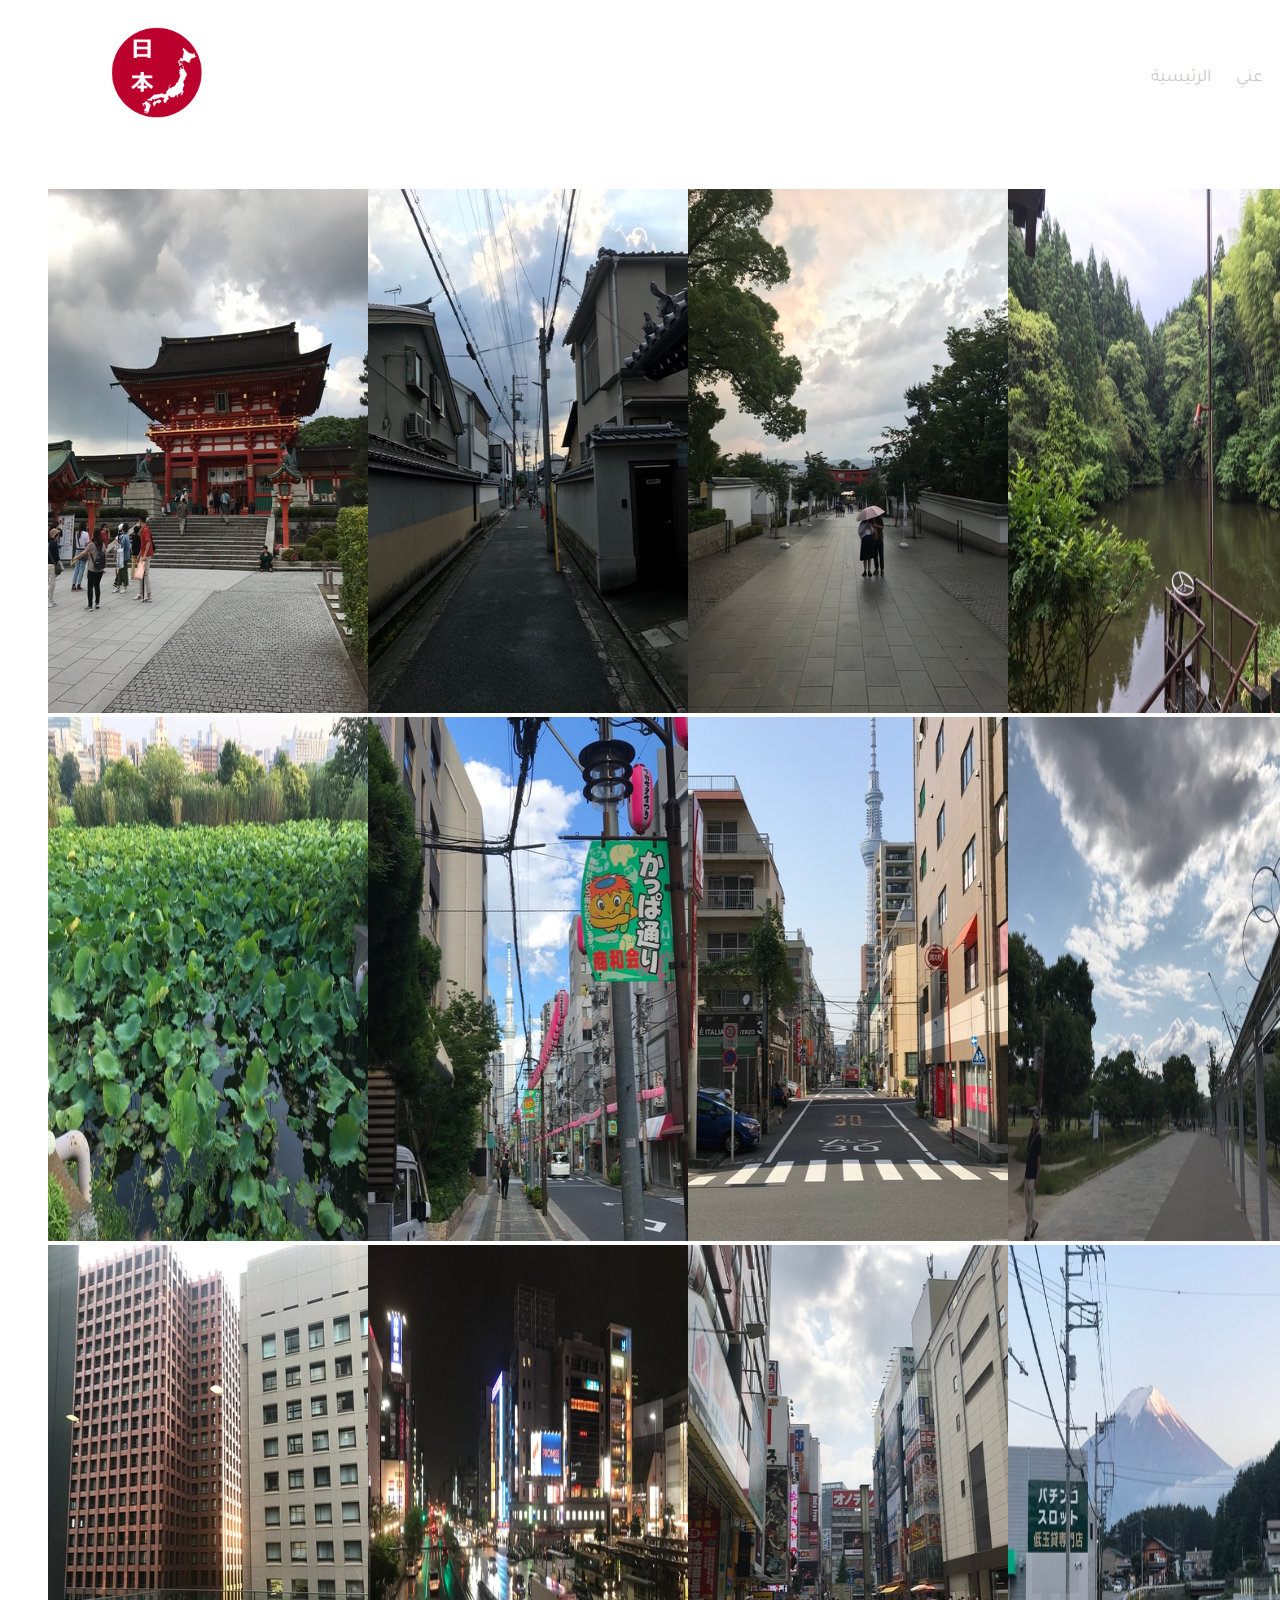
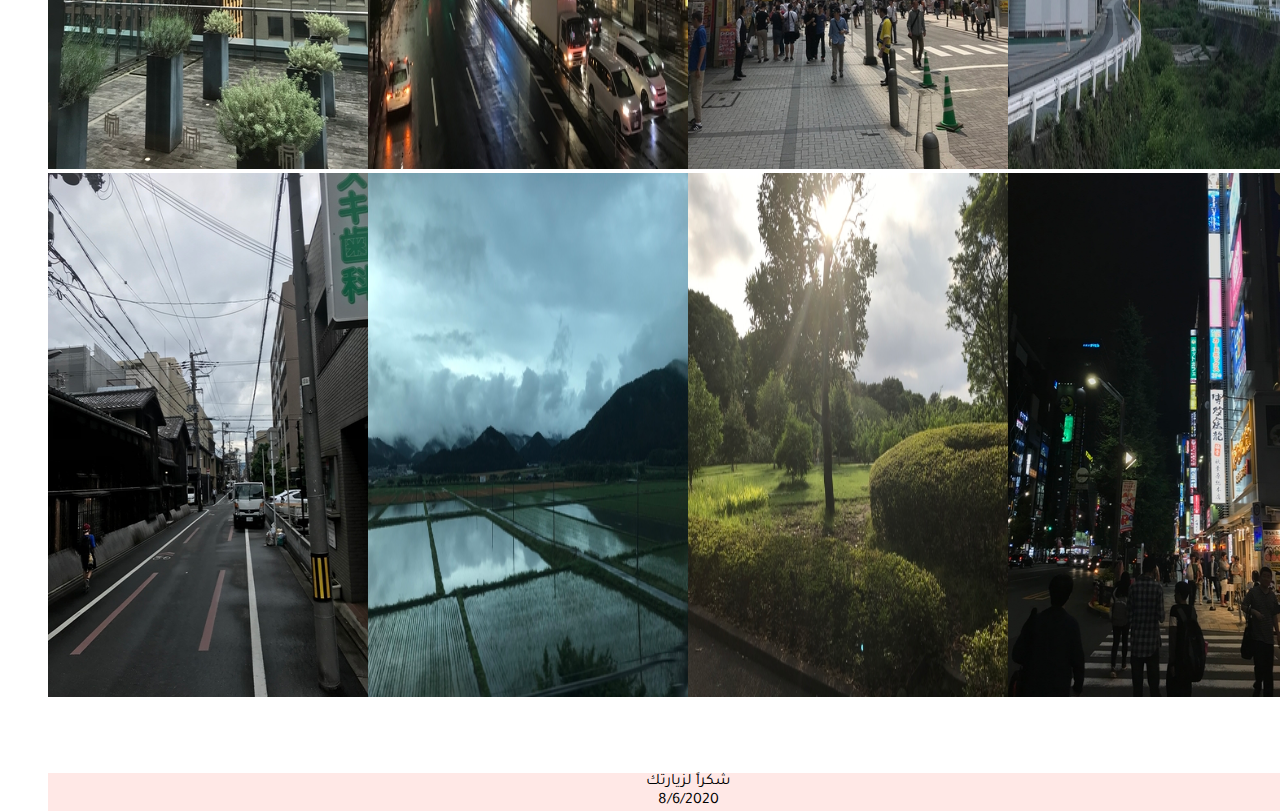
<file: index.html>
<!DOCTYPE html>
<html lang="en" dir="rtl">
  <head>
    <meta charset="utf-8">
    <meta name="description" content="Japan trip photos. My first HTML project">
    <link rel="stylesheet" href="style.css" type="text/css"/>
    <title>Japan Trip Photos</title>
  </head>
  <body>
    <div class="container"> <!-- NOTE: حامل لجميع عناصر الموقع -->
      <div class="navi-bar">

          <div class="left-navi"> <!-- NOTE: الجهه اليسرى من شريط الاختيارات -->
              <div class="navi-link">
                  <a href="about.html">عني</a>
              </div>
              <div class="navi-link">
                  <a href="index.html">الرئيسية</a>
              </div>
          </div>

          <div class="right-navi"> <!-- NOTE: الجهه اليمنى من شريط الاختيارات -->
              <div class="name-style">
                  <div class="logo"><img src="images/flag.png" alt="Japan Flag" title="Japan Flag"></div>
              </div>
          </div>
      </div>

      <div class="content_master">
            <div class="content_itemS">

                <div class="item">
                      <img id = "myImg0" class="image" src="images/japan1.jpg" alt="a" onclick="picturePicker(id)">
                      <div class="subtitle" onclick="picturePicker('myImg0')">
                          <div class="text"  >test</div>
                      </div>
                </div>
                <div class="item">
                      <img id = "myImg1" class="image" src="images/japan2.jpg" alt="a" onclick="picturePicker(id)">
                      <div class="subtitle">
                          <div class="text"></div>
                      </div>
                </div>


            <!--    <div class="item">
                      <div id="myImg1" class="image" style="background-image:url('images/japan2.jpg')"></div>
                      <div class="subtitle">
                          <div class="text"></div>
                      </div>
                </div> -->

                <div class="item">
                      <img id = "myImg2" class="image" src="images/japan3.jpg" alt="a" onclick="picturePicker(id)">
                      <div class="subtitle">
                          <div class="text"></div>
                      </div>
                </div>
                <div class="item">
                      <img id = "myImg3" class="image" src="images/japan4.jpg" alt="a" onclick="picturePicker(id)">
                      <div class="subtitle">
                          <div class="text"></div>
                      </div>
                </div>
                <div class="item">
                      <img id = "myImg4" class="image" src="images/japan5.jpg" alt="a" onclick="picturePicker(id)">
                      <div class="subtitle">
                          <div class="text"></div>
                      </div>
                </div>
                <div class="item">
                      <img id = "myImg5" class="image" src="images/japan6.jpg" alt="a" onclick="picturePicker(id)">
                      <div class="subtitle">
                          <div class="text"></div>
                      </div>
                </div>
                <div class="item">
                      <img id = "myImg6" class="image" src="images/japan7.jpg" alt="a" onclick="picturePicker(id)">
                      <div class="subtitle">
                          <div class="text"></div>
                      </div>
                </div>
                <div class="item">
                      <img id = "myImg7" class="image" src="images/japan8.jpg" alt="a" onclick="picturePicker(id)">
                      <div class="subtitle">
                          <div class="text"></div>
                      </div>
                </div>
                <div class="item">
                      <img id = "myImg8" class="image" src="images/japan9.jpg" alt="a" onclick="picturePicker(id)">
                      <div class="subtitle">
                          <div class="text"></div>
                      </div>
                </div>
                <div class="item">
                      <img id = "myImg9" class="image" src="images/japan10.jpg" alt="a" onclick="picturePicker(id)">
                      <div class="subtitle">
                          <div class="text"></div>
                      </div>
                </div>
                <div class="item">
                      <img id = "myImg10" class="image" src="images/japan11.jpg" alt="a" onclick="picturePicker(id)">
                      <div class="subtitle">
                          <div class="text"></div>
                      </div>
                </div>
                <div class="item">
                      <img id = "myImg11" class="image" src="images/japan12.jpg" alt="a" onclick="picturePicker(id)">
                      <div class="subtitle">
                          <div class="text" onclick="picturePicker(id)"></div>
                      </div>
                </div>
                <div class="item">
                      <img id = "myImg12" class="image" src="images/japan13.jpg" alt="a" onclick="picturePicker(id)">
                      <div class="subtitle">
                          <div class="text"></div>
                      </div>
                </div>
                <div class="item">
                      <img id = "myImg13" class="image" src="images/japan14.jpg" alt="a" onclick="picturePicker(id)">
                      <div class="subtitle">
                          <div class="text"></div>
                      </div>
                </div>
                <div class="item">
                      <img id = "myImg14" class="image" src="images/japan15.jpg" alt="a" onclick="picturePicker(id)">
                      <div class="subtitle">
                          <div class="text"></div>
                      </div>
                </div>
                <div class="item">
                      <img id = "myImg15" class="image" src="images/japan16.jpg" alt="a" onclick="picturePicker(id)">
                      <div class="subtitle">
                          <div class="text"></div>
                      </div>
                </div>

                <div id="myModal" class="modal">
                  <span class="close">&times;</span>
                  <img class="modal-content" id="img01">
                </div>

            </div>
      </div>
      <br><br><br><br>
      <div class="footer">شكراً لزيارتك</div>
      <div class="footer">8/6/2020</div>


    </div>


  </body>

  <script>

      const portfolioItems = document.querySelectorAll('.item')
      portfolioItems.forEach(portfolioItems => {
          portfolioItems.addEventListener('mouseover', () =>{
              console.log(portfolioItems.childNodes[1].classList);
              portfolioItems.childNodes[1].classList.add('photo-darken')
          })
          portfolioItems.addEventListener('mouseout', () =>{
              portfolioItems.childNodes[1].classList.remove('photo-darken')
          })
      })
      var modal = document.getElementById("myModal");


      function picturePicker(photoID){


        var img = document.getElementById(photoID);
        var modalImg = document.getElementById("img01");

        img.onclick = function(){
          modal.style.display = "block";
          modalImg.src = this.src;

        return
        }



      }



      // Get the <span> element that closes the modal
      var span = document.getElementsByClassName("close")[0];

      // When the user clicks on <span> (x), close the modal
      span.onclick = function() {
        modal.style.display = "none";
      }


  </script>


</html>
</file>
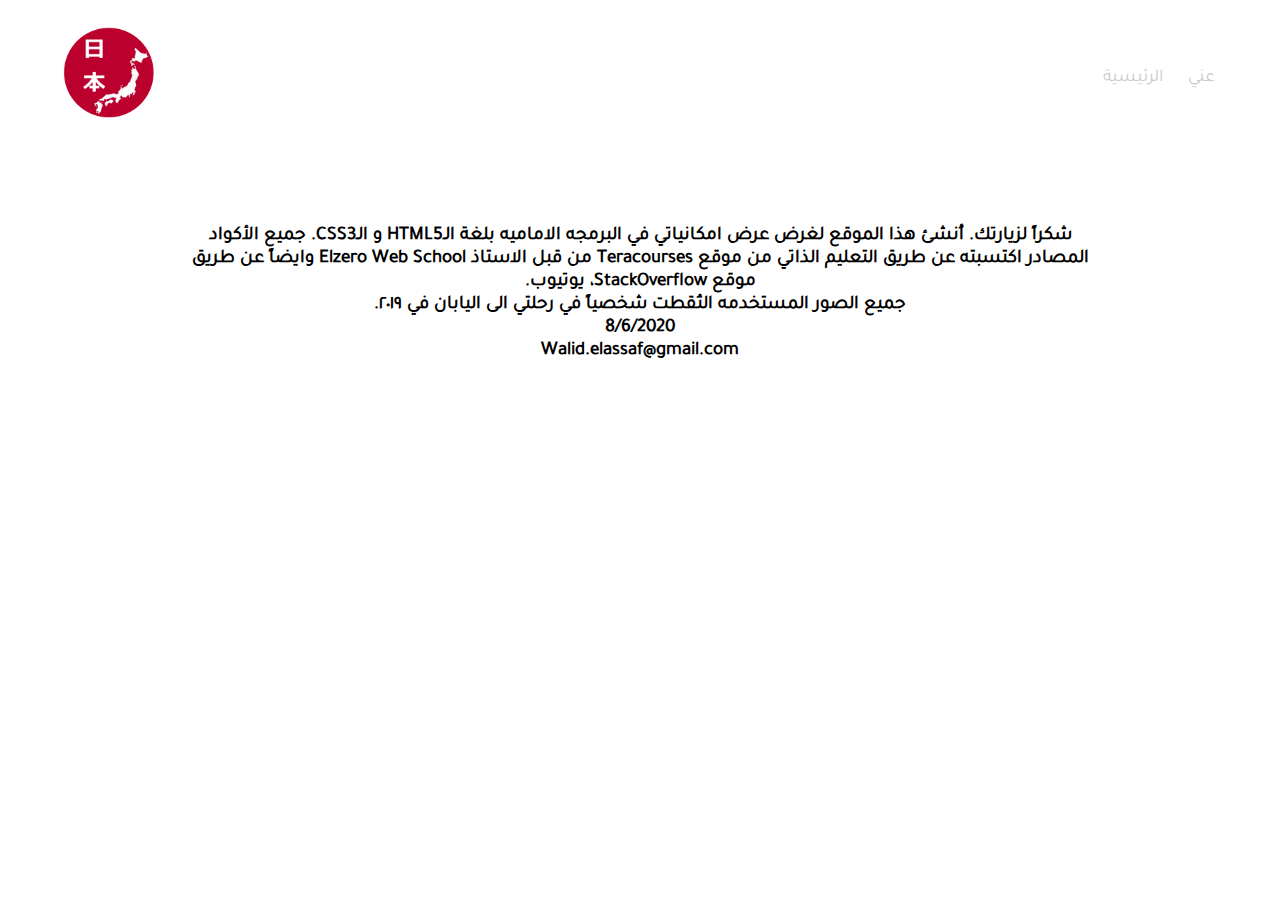
<file: about.html>
<!DOCTYPE html>
<html lang="en" dir="rtl">
  <head>
    <meta charset="utf-8">
    <link rel="stylesheet" href="style.css" type="text/css"/>
    <title>About Me</title>
  </head>
  <body>

      <div class="container"> <!-- NOTE: حامل لجميع عناصر الموقع -->
        <div class="navi-bar">

            <div class="left-navi"> <!-- NOTE: الجهه اليسرى من شريط الاختيارات -->
                <div class="navi-link">
                    <a href="about.html">عني</a>
                </div>
                <div class="navi-link">
                    <a href="index.html">الرئيسية</a>
                </div>
            </div>

            <div class="right-navi"> <!-- NOTE: الجهه اليمنى من شريط الاختيارات -->
                <div class="name-style">
                    <div class="logo"><img src="images/flag.png" alt="Japan Flag" title="Japan Flag"></div>
                </div>
            </div>

        </div>
      </div>
      <br><br>
      <div class="aboutme">

شكراً لزيارتك. أُنشئ هذا الموقع لغرض عرض امكانياتي في البرمجه الاماميه بلغة الـHTML5 و الـCSS3. جميع الأكواد المصادر اكتسبته عن طريق التعليم الذاتي من موقع Teracourses من قبل الاستاذ Elzero Web School وايضاً عن طريق موقع StackOverflow، يوتيوب.
      </div>
      <div class="aboutme">
          جميع الصور المستخدمه التُقطت شخصياً في رحلتي الى اليابان في ٢٠١٩.
      </div>
      <div class="aboutme">
          8/6/2020 <br>
          Walid.elassaf@gmail.com
      </div>

  </body>
</html>
</file>
<file: style.css>
@font-face {
  font-family: 'Tajawal-Regular';
  src: url('fonts/Tajawal/Tajawal-Regular.eot');
  src: url('fonts/Tajawal/Tajawal-Regular.eot?#iefix') format('embedded-opentype'),
       url('fonts/Tajawal/Tajawal-Regular.svg#Tajawal-Regular') format('svg'),
       url('fonts/Tajawal/Tajawal-Regular.ttf') format('truetype'),
       url('fonts/Tajawal/Tajawal-Regular.woff') format('woff'),
       url('fonts/Tajawal/Tajawal-Regular.woff2') format('woff2');
  font-weight: normal;
  font-style: normal;
}

body{

  margin: 0px;

}
.aboutme{

  font-family: 'Tajawal-Regular';
  font-size: 19px;
  text-align: center;
  font-weight: bold;
  width: 900px;
  margin: auto;
}
.footer{

  font-family: 'Tajawal-Regular', Arial;
  text-align: center;
  background-color: #ffe8e6;

}
.container{
    display: grid;
    grid-template-columns: 1fr; /* NOTE: 1 fr = one fractional unit */
}
.logo > img{
  max-width: 140px;
  max-height: 140px;
  position: relative;
  bottom: 20px;
}

.name{
  font-family: Perpetua;
  text-transform: uppercase;
}
.navi-bar{

      display: flex;
      justify-content: space-between;
      padding: 40px;

}

.left-navi{
      display: flex;

}

.navi-bar > .left-navi > div{

  margin-right: 25px;
  font-size: 1.1em;
  position: relative;
  top: 25px;

}
.navi-bar > .left-navi > div > a{
  text-decoration: none;
  transition: color 0.5s;
  font-family: 'Tajawal-Regular';
}

.navi-link{
  height:30px; /* NOTE: the height of the under line */
  border-bottom: 1px solid transparent;
  transition: border-bottom 0.5s;


}

.navi-link a{
  color: #cccccc;
  transition: color 0.5s;


}
.navi-link:hover{
  border-bottom: 1px solid black;

}

.navi-link a:hover{

  color: black;

}

/* NOTE: content effects */

.content_itemS{

  display: grid;
  grid-template-columns: 1fr 1fr 1fr 1fr;


}
.item{
  position: relative;
  cursor: pointer;
}

.image{

  border:none;
  height: 524px;
  width: 100%;
  background-size:cover;
  background-repeat: no-repeat;
  background-position: center;
  /* NOTE: remove img highlight */
  -webkit-touch-callout: none; /* iOS Safari */
  -webkit-user-select: none; /* Safari */
  -khtml-user-select: none; /* Konqueror HTML */
  -moz-user-select: none; /* Old versions of Firefox */
  -ms-user-select: none; /* Internet Explorer/Edge */
    user-select: none; /* Non-prefixed version, currently
                                  supported by Chrome, Edge, Opera and Firefox */
}
.subtitle{
  position: absolute;
  text-align: center;
  top:350px;
  display: flex;
  flex-direction: column;
  justify-content: center; /* NOTE: align left to right */
  align-items: center; /* NOTE: align top to bottem */
  height: 100px;
  padding-left: 100px;
  padding-right: 210px;
  text-align: center;
  right: 58px;
}

.subtitle .text{

  transition: 0.3s;
  color:transparent;
  font-weight: bold;
  direction: ltr;
  position: relative;
  left:60px;
}

.subtitle:hover .text{
  color: lightseagreen;
}

.photo-darken{

    transition: 1s;
    filter:brightness(60%);
}

/* NOTE: full screen model */

.modal {
  display: none;
  position: fixed;
  z-index: 1;
  padding-top: 100px;
  left: 0;
  top: 0;
  width: 100%;
  height: 100%;
  overflow: auto;
  background-color: rgb(0,0,0);
  background-color: rgba(0,0,0,0.9);

}
.modal-content {
  margin: auto;
  display: block;
  width: 80%;
  max-width: 700px;
  position: relative;
  bottom: 100px;
  /* NOTE: remove img highlight */
  -webkit-touch-callout: none; /* iOS Safari */
  -webkit-user-select: none; /* Safari */
  -khtml-user-select: none; /* Konqueror HTML */
  -moz-user-select: none; /* Old versions of Firefox */
  -ms-user-select: none; /* Internet Explorer/Edge */
    user-select: none; /* Non-prefixed version, currently
                                  supported by Chrome, Edge, Opera and Firefox */
}

.modal-content, #caption {
  -webkit-animation-name: zoom;
  -webkit-animation-duration: 0.6s;
  animation-name: zoom;
  animation-duration: 0.6s;
}
@-webkit-keyframes zoom {
  from {-webkit-transform:scale(0)}
  to {-webkit-transform:scale(1)}
}
@keyframes zoom {
  from {transform:scale(0)}
  to {transform:scale(1)}
}
.close {
  position: absolute;
  top: 15px;
  right: 35px;
  color: #f1f1f1;
  font-size: 40px;
  font-weight: bold;
  transition: 0.3s;
}

@media only screen and (max-width: 700px){
  .modal-content {
    width: 100%;
  }
}
</file>
